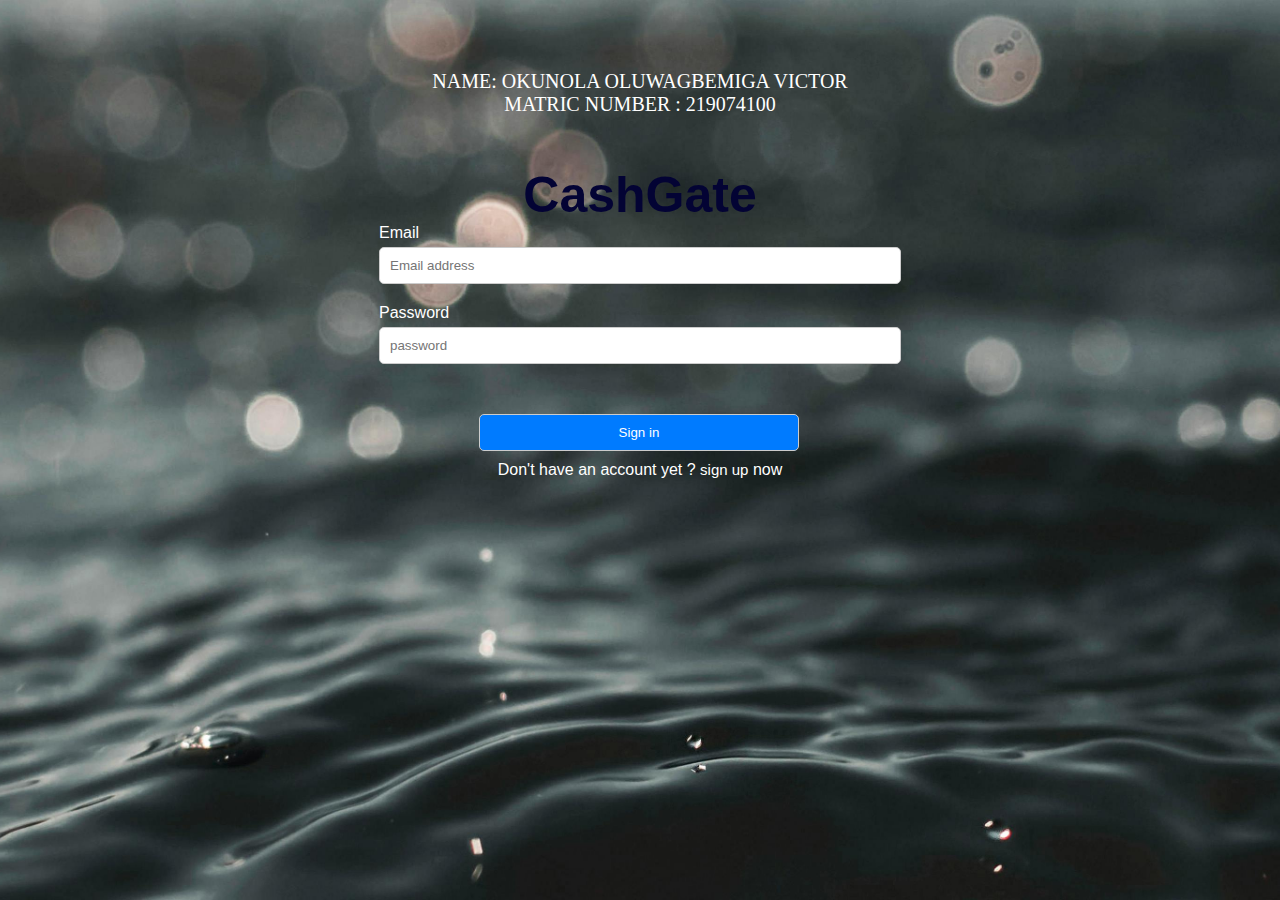
<file: index.html>
<!DOCTYPE html>
<html lang="en">
  <head>
    <meta charset="UTF-8" />
    <meta name="viewport" content="width=device-width, initial-scale=1.0" />
    <title>Paymoni</title>
    <link rel="stylesheet" href="./web.css">
   
  </head>
<body>
  <p  class="owner">NAME: OKUNOLA OLUWAGBEMIGA VICTOR <br>
    MATRIC NUMBER : 219074100 <br>
   </p>
  <div class="overall">
    <div class="container">
        <h2>CashGate</h2>
        <div class="all_form"> <form action="#">
            <div class="form-group">
                <label for="email" class="label">Email</label>
                <input type="email" id="email" name="email" required placeholder="Email address">
            </div>
            <div class="form-group">
                <label for="password" class="label">Password</label>
                <input type="password" id="password" name="password" required placeholder="password">
            </div>
            <button  class="submit"><a href="./dashboard.html">Sign in</a></button>
            
        </form>
    </div>
    <p class="word">Don't have an account yet ? <a href="./sign-up.html">sign up</a> now</p>

    </div>
  </div>
   
    
</body>
</html>
  </body>
</html>
</file>
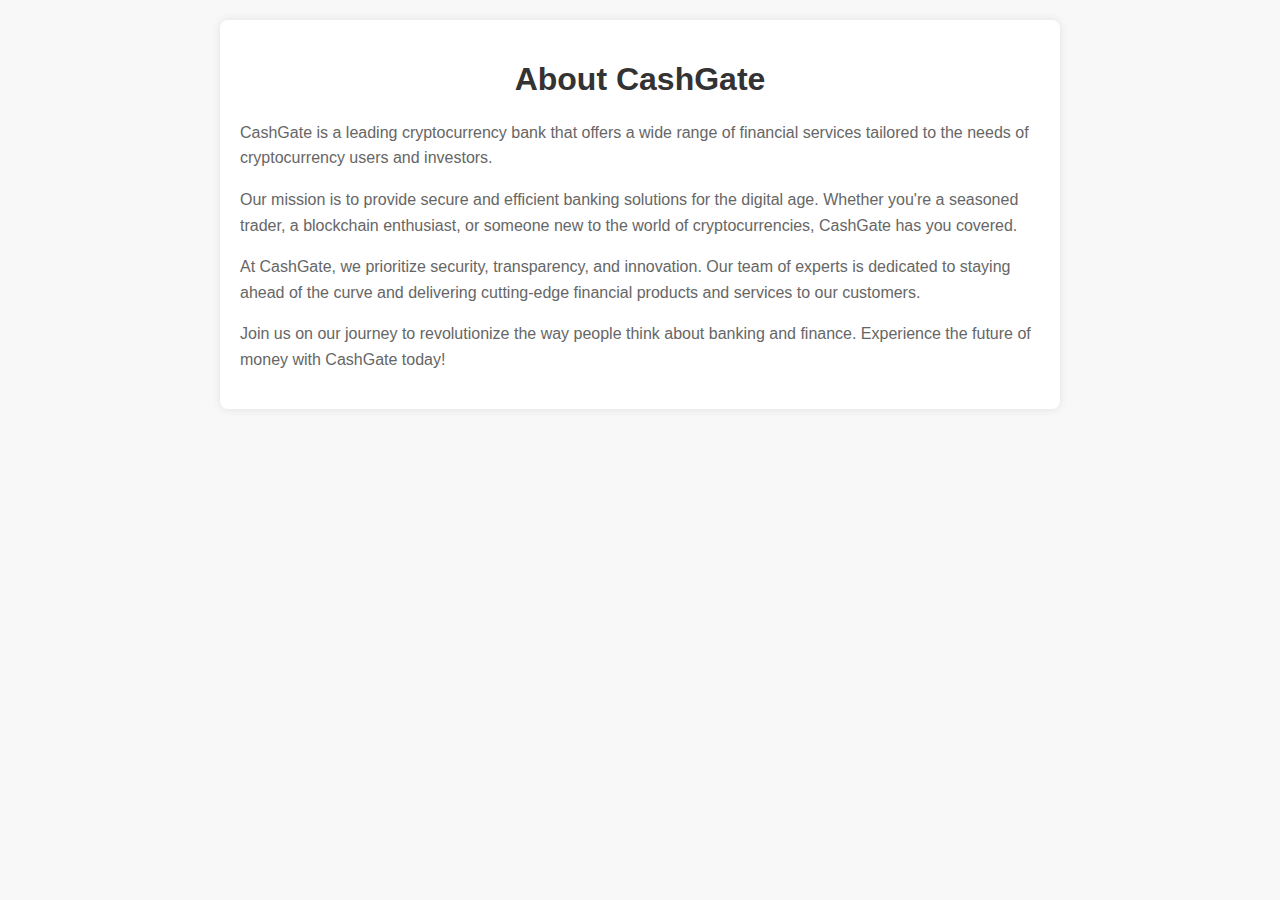
<file: about.html>
<!DOCTYPE html>
<html lang="en">
  <head>
    <meta charset="UTF-8" />
    <meta name="viewport" content="width=device-width, initial-scale=1.0" />
    <title>About CashGate</title>
    <style>
      body {
        font-family: Arial, sans-serif;
        margin: 0;
        padding: 0;
        background-color: #f8f8f8;
      }
      .container {
        max-width: 800px;
        margin: 20px auto;
        padding: 20px;
        background-color: #fff;
        border-radius: 8px;
        box-shadow: 0 0 10px rgba(0, 0, 0, 0.1);
      }
      h1 {
        color: #333;
        text-align: center;
      }
      p {
        color: #666;
        line-height: 1.6;
      }
    </style>
  </head>
  <body>
    <div class="container">
      <h1>About CashGate</h1>
      <p>
        CashGate is a leading cryptocurrency bank that offers a wide range of
        financial services tailored to the needs of cryptocurrency users and
        investors.
      </p>
      <p>
        Our mission is to provide secure and efficient banking solutions for the
        digital age. Whether you're a seasoned trader, a blockchain enthusiast,
        or someone new to the world of cryptocurrencies, CashGate has you
        covered.
      </p>
      <p>
        At CashGate, we prioritize security, transparency, and innovation. Our
        team of experts is dedicated to staying ahead of the curve and
        delivering cutting-edge financial products and services to our
        customers.
      </p>
      <p>
        Join us on our journey to revolutionize the way people think about
        banking and finance. Experience the future of money with CashGate today!
      </p>
    </div>
  </body>
</html>
</file>
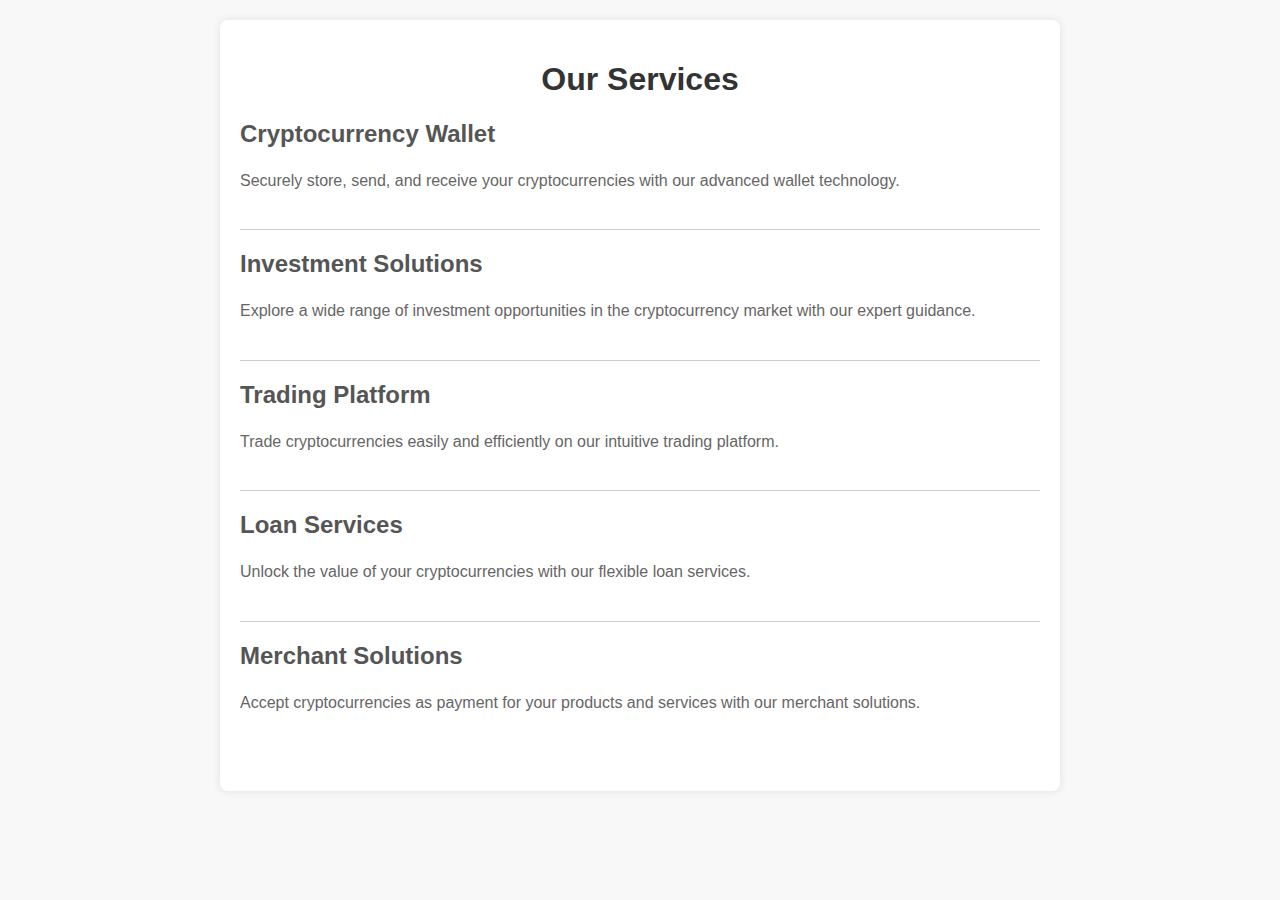
<file: services.html>
<!DOCTYPE html>
<html lang="en">
  <head>
    <meta charset="UTF-8" />
    <meta name="viewport" content="width=device-width, initial-scale=1.0" />
    <title>CryptBank Services</title>
    <style>
      body {
        font-family: Arial, sans-serif;
        margin: 0;
        padding: 0;
        background-color: #f8f8f8;
      }
      .container {
        max-width: 800px;
        margin: 20px auto;
        padding: 20px;
        background-color: #fff;
        border-radius: 8px;
        box-shadow: 0 0 10px rgba(0, 0, 0, 0.1);
      }
      h1 {
        color: #333;
        text-align: center;
      }
      .service {
        margin-bottom: 20px;
        padding-bottom: 20px;
        border-bottom: 1px solid #ccc;
      }
      .service:last-child {
        border-bottom: none;
      }
      .service h2 {
        color: #555;
      }
      .service p {
        color: #666;
        line-height: 1.6;
      }
      .service img {
        display: block;
        margin: 0 auto 10px;
        width: 100px;
      }
    </style>
  </head>
  <body>
    <div class="container">
      <h1>Our Services</h1>

      <div class="service">
        <h2>Cryptocurrency Wallet</h2>
        <p>
          Securely store, send, and receive your cryptocurrencies with our
          advanced wallet technology.
        </p>
      </div>

      <div class="service">
        <h2>Investment Solutions</h2>
        <p>
          Explore a wide range of investment opportunities in the cryptocurrency
          market with our expert guidance.
        </p>
      </div>

      <div class="service">
        <h2>Trading Platform</h2>
        <p>
          Trade cryptocurrencies easily and efficiently on our intuitive trading
          platform.
        </p>
      </div>

      <div class="service">
        <h2>Loan Services</h2>
        <p>
          Unlock the value of your cryptocurrencies with our flexible loan
          services.
        </p>
      </div>

      <div class="service">
        <h2>Merchant Solutions</h2>
        <p>
          Accept cryptocurrencies as payment for your products and services with
          our merchant solutions.
        </p>
      </div>
    </div>
  </body>
</html>
</file>
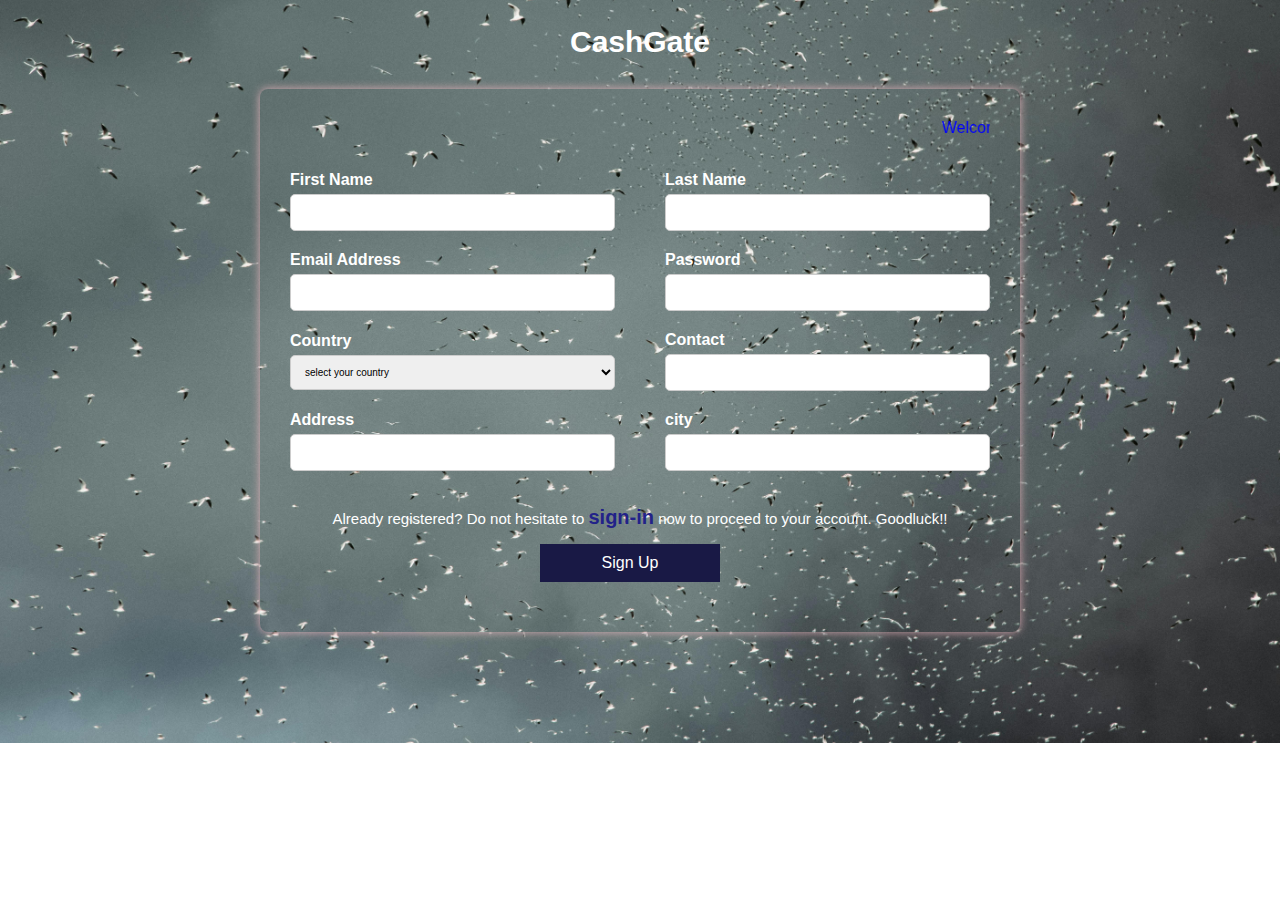
<file: sign-up.html>
<!DOCTYPE html>
<html lang="en">
  <head>
    <meta charset="UTF-8" />
    <meta name="viewport" content="width=device-width, initial-scale=1.0" />
    <title>Sign up page</title>
    <link rel="stylesheet" href="./sign-up.css" />
  </head>
  <body>
    <h2>CashGate</h2>
    <div class="container">
      <marquee behavior="scroll" direction="left"
        >Welcome new user, New users can register their accounts below</marquee
      >
      <form action="form" class="form-container">
        <div class="center">
          <div class="row">
            <div class="col">
              <label for="first-name">First Name</label>
              <input type="text" id="first-name" name="first-name" required />
            </div>
            <div class="col">
              <label for="last-name">Last Name</label>
              <input type="text" id="last-name" name="last-name" required />
            </div>
          </div>
          <div class="row">
            <div class="col">
              <label for="email">Email Address</label>
              <input type="email" id="email" name="email" required />
            </div>
            <div class="col">
              <label for="password">Password</label>
              <input type="password" id="password" name="password" required />
            </div>
          </div>
          <div class="row">
            <div class="col">
              <label for="country">Country</label>
              <select name="country" id="country">
                <option value="opt">select your country</option>
                <option value="USA">USA</option>
                <option value="NIGERIA">NIGERIA</option>
                <option value="GHANA">GHANA</option>
                <option value="EUROPE">EUROPE</option>
                <option value="CHINA">CHINA</option>
              </select>
            </div>
            <div class="col">
              <label for="phone">Contact</label>
              <input type="tel" id="phone" name="phone" required />
            </div>
          </div>
          <div class="row">
            <div class="col">
              <label for="address">Address</label>
              <input type="text" id="text" name="text" required />
            </div>
            <div class="col">
              <label for="text">city</label>
              <input type="text" id="text" name="text" required />
            </div>
          </div>
          <p>
            Already registered? Do not hesitate to
            <a href="./index.html">sign-in</a> now to proceed to your account.
            Goodluck!!
          </p>
          <div class="row">
            <button type="submit">
              <a href="./dashboard.html">Sign Up</a>
            </button>
          </div>
        </div>
      </form>
    </div>
  </body>
</html>
</file>
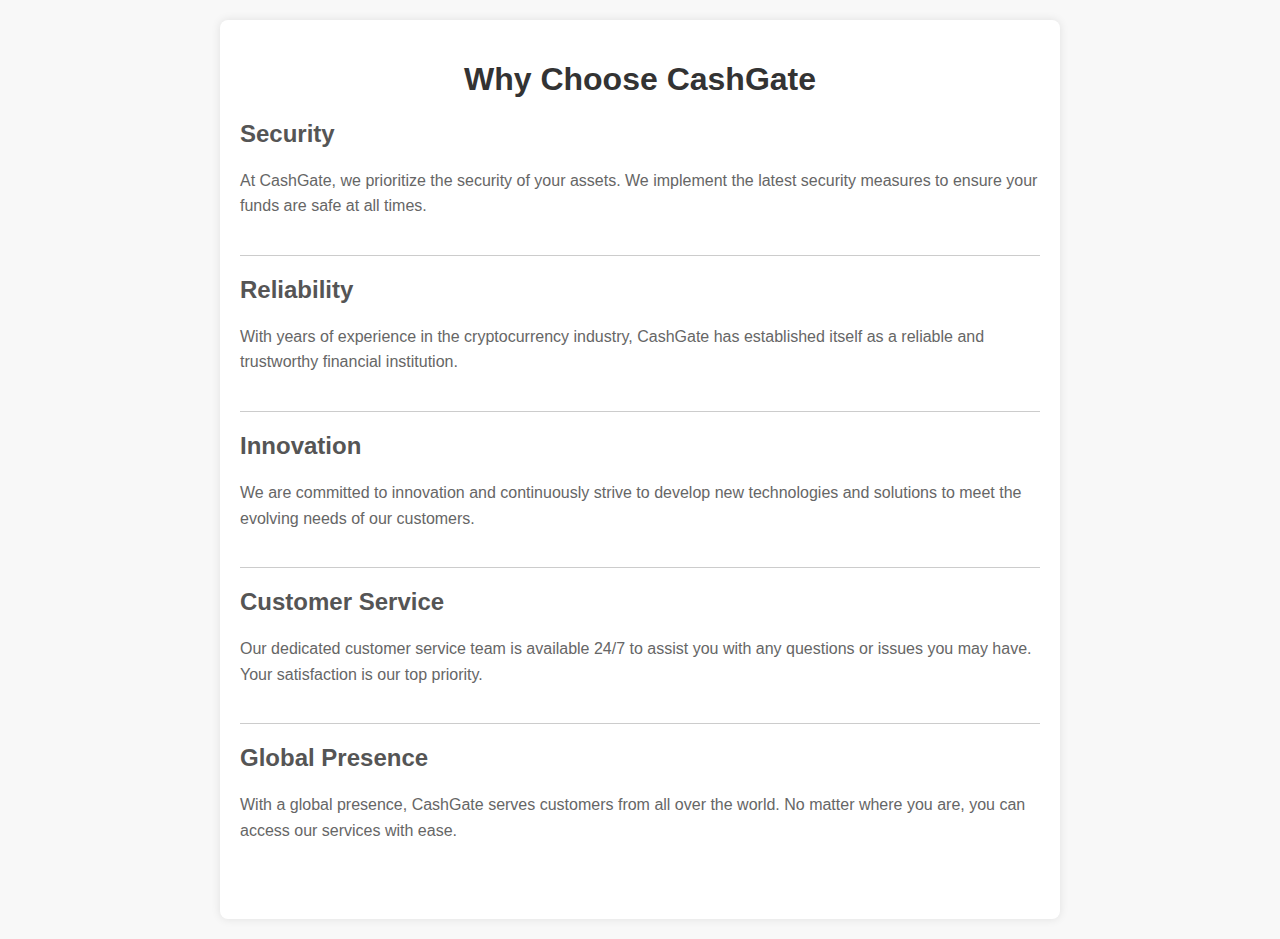
<file: why.html>
<!DOCTYPE html>
<html lang="en">
  <head>
    <meta charset="UTF-8" />
    <meta name="viewport" content="width=device-width, initial-scale=1.0" />
    <title>Why Choose CashGate</title>
    <style>
      body {
        font-family: Arial, sans-serif;
        margin: 0;
        padding: 0;
        background-color: #f8f8f8;
      }
      .container {
        max-width: 800px;
        margin: 20px auto;
        padding: 20px;
        background-color: #fff;
        border-radius: 8px;
        box-shadow: 0 0 10px rgba(0, 0, 0, 0.1);
      }
      h1 {
        color: #333;
        text-align: center;
      }
      .reason {
        margin-bottom: 20px;
        padding-bottom: 20px;
        border-bottom: 1px solid #ccc;
      }
      .reason:last-child {
        border-bottom: none;
      }
      .reason h2 {
        color: #555;
      }
      .reason p {
        color: #666;
        line-height: 1.6;
      }
      .reason img {
        display: block;
        margin: 0 auto 10px;
        width: 100px;
      }
    </style>
  </head>
  <body>
    <div class="container">
      <h1>Why Choose CashGate</h1>

      <div class="reason">
        <h2>Security</h2>
        <p>
          At CashGate, we prioritize the security of your assets. We implement
          the latest security measures to ensure your funds are safe at all
          times.
        </p>
      </div>

      <div class="reason">
        <h2>Reliability</h2>
        <p>
          With years of experience in the cryptocurrency industry, CashGate has
          established itself as a reliable and trustworthy financial
          institution.
        </p>
      </div>

      <div class="reason">
        <h2>Innovation</h2>
        <p>
          We are committed to innovation and continuously strive to develop new
          technologies and solutions to meet the evolving needs of our
          customers.
        </p>
      </div>

      <div class="reason">
        <h2>Customer Service</h2>
        <p>
          Our dedicated customer service team is available 24/7 to assist you
          with any questions or issues you may have. Your satisfaction is our
          top priority.
        </p>
      </div>

      <div class="reason">
        <h2>Global Presence</h2>
        <p>
          With a global presence, CashGate serves customers from all over the
          world. No matter where you are, you can access our services with ease.
        </p>
      </div>
    </div>
  </body>
</html>
</file>
<file: web.css>
*{
    margin: 0
    ;
    padding: 0
    ;
}
body{
    width: 100%;
    height: 100vh;
background: url(./cashpaysignin\ \(2\).jpg);
    background-repeat: no-repeat;
    background-size: cover;
    background-position: center;
}
.overall {
    width: 100%;
     font-family: Arial, sans-serif;
     margin: 0;
     padding: 0;
     display: flex;
     justify-content: center;
     align-items: center;
    }



 .container {
    background: transparent;;
    padding: 20px;
     width: 800px;
    height: 300px;
 }

 .container h2 {
     text-align: center;
     margin-top: 30px;
     @import url('https://fonts.googleapis.com/css2?family=Jersey+25&family=Nova+Oval&family=Nunito:ital,wght@0,200..1000;1,200..1000&family=Poppins:ital,wght@0,100;0,200;0,300;0,400;0,500;0,600;0,700;0,800;0,900;1,100;1,200;1,300;1,400;1,500;1,600;1,700;1,800;1,900&family=Rubik+Glitch+Pop&family=Zilla+Slab:ital,wght@0,300;0,400;0,500;0,600;0,700;1,300;1,400;1,500;1,600;1,700&display=swap');
     color:rgb(3, 3, 52);
     font-size: 50px;
     font-weight: bolder;
 }
.all_form{
   top: 80px;
    display: flex;
    align-items: center;
    justify-content: center;
}
 .form-group {
     margin-bottom: 20px;
 }
.owner{
    text-align: center;
    padding-top: 70px;
    color: white;
    font-size: 20px;
}
 .form-group label {
     display: block;
     font-weight: 400;
     margin-bottom: 5px;
 }

 .form-group input , .submit{
     width: 500px;
     padding: 10px;
     border-radius: 5px;
     border: 1px solid #ccc;
     outline: none;
}
 .submit{
     background-color: #007bff;
     color: #fff;
     cursor: pointer;
     width: 320px;
     margin: auto 100px;
     margin-top: 30px;
     margin-bottom: 10px;
 }
 .submit a{
    text-decoration: none;
    color: #fff;
 }
 .form-group input[type="submit"]:hover {
     background-color: #0056b3;
 }

 .word{
    text-align: center;
 }
 .word a {
    color: white;
    font-size: 15px;
    text-decoration: none;
 }
.label, .word{
    color: white;
}

@media (max-width<1000px) {
body{
    background-size: cover;
    background-position: center;
    background-repeat: no-repeat;
}
}
</file>
<file: sign-up.css>
body {
    font-family: Arial, sans-serif;
    margin: 0;
    padding: 0;
    background:url(./cashpaysignup\ \(2\).jpg);
    background-repeat: no-repeat;
    background-size: cover;
    background-position: center;
    display: flex;
    flex-direction: column;
    align-items: center;
    justify-content: center;
    gap: 5px;
}
marquee{
    color: blue;
    margin-bottom: 30px;
}
.container {
    width: 700px;
  background:transparent;
    padding: 30px;
    border-radius: 8px;
    box-shadow: 0 0 10px rgba(250, 190, 200, 0.8);
}
.form-container{
width: 100%;
height: 100%;
}
.body::after{
    content: '';
        position: absolute;
        top: 0;
        left: 0;
        width: 100%;
        height: 100%;
        background: linear-gradient(rgba(0, 0, 0, 0), rgba(0, 0, 0, 0.7));
}
@keyframes fadeIn {
    from {
        opacity: 0;
    }

    to {
        opacity: 1;
    }
}

.fade-background::after {
    animation: fadein 2s ease-in-out;
}
.center{
    width: 100%;
    height: 100%;
    display: flex;
    flex-direction: column;
    justify-content: center;
}
label{
    color: white;
}
h2 {
    text-align: center;
    color: white;
 font-size: 30px;
}

.row {
    margin-bottom: 20px;
    display: flex;
    align-items: center;
    gap: 50px;
}

.col {
    display: inline-block;
    width: calc(50% - 10px);
}

.col label {
    display: block;
    margin-bottom: 5px;
    font-weight: bold;
}

input[type="text"],
input[type="email"],
input[type="tel"],
input[type="password"] {
    width: 100%;
    padding: 10px;
    border: 1px solid #ccc;
    border-radius: 5px;
    box-sizing: border-box;
  outline: none;
}
select{
    width: 100%;
        padding:10px;
        border: 1px solid #ccc;
        border-radius: 5px;
        box-sizing: border-box;
        font-size: 10px;
}
button {
    margin: auto 250px;
    width: 180px;
    padding: 10px 20px;
    background-color:rgb(25, 25, 69);
    color: #fff;
    border: none;
    border-radius: none;
    cursor: pointer;
    font-size: 16px;
    transition: background-color 0.3s ease;
}
button a{
    text-decoration: none;
    color: white;
}

button:hover {
    background-color: transparent;
    border:  2px solid black;
;
}
p{
    text-align: center;
    color: white;
    font-size: 15px;
}
p a{
    color: rgb(34, 34, 137);
    text-decoration: none;
    font-size: 20px;
    font-weight: bold;
}

@media (max-width: 768px) {
    .col {
        width: 100%;
    }
    .container{
    margin-right: 0px auto;
   
    }
    .form-container{
            display: flex;
                align-items: center;
                justify-content: center;
    }
        input[type="text"],
        input[type="email"],
        input[type="tel"],
        input[type="password"] {
            width: 100%;
            padding: 10px;
            border: 1px solid #ccc;
            border-radius: 5px;
            box-sizing: border-box;
}
.center{
  width: 80%;
}
button{
margin: auto 200px;
}
}
@media (max-width: 320px){

    body{
        display: flex;
        align-items: center;
        justify-content: center;
    }
    .col{
        width: 100%;
        display: flex;
        align-items: center;
        justify-content: center;
        flex-direction: column;
    }
        .container {
            width: auto;
            margin-right: 0px auto;
       
}
   .form-container {
    width: 100%;
    height: 100%;
       display: flex;
       align-items: center;
       justify-content: center;

       flex-wrap: wrap;
   }

   input[type="text"],
   input[type="email"],
   input[type="tel"],
   input[type="password"] {
       width: 100%;
       padding: 10px;
       border: 1px solid #ccc;
       border-radius: 5px;
       box-sizing: border-box;
}
.center{
  
    width: 100%;
    display: flex;
    align-items: center;
    justify-content: center;
    }
    h2{
        text-align: center;
    }
    
    button {
    width: 100px;
    margin: auto;
    }

}
</file>
